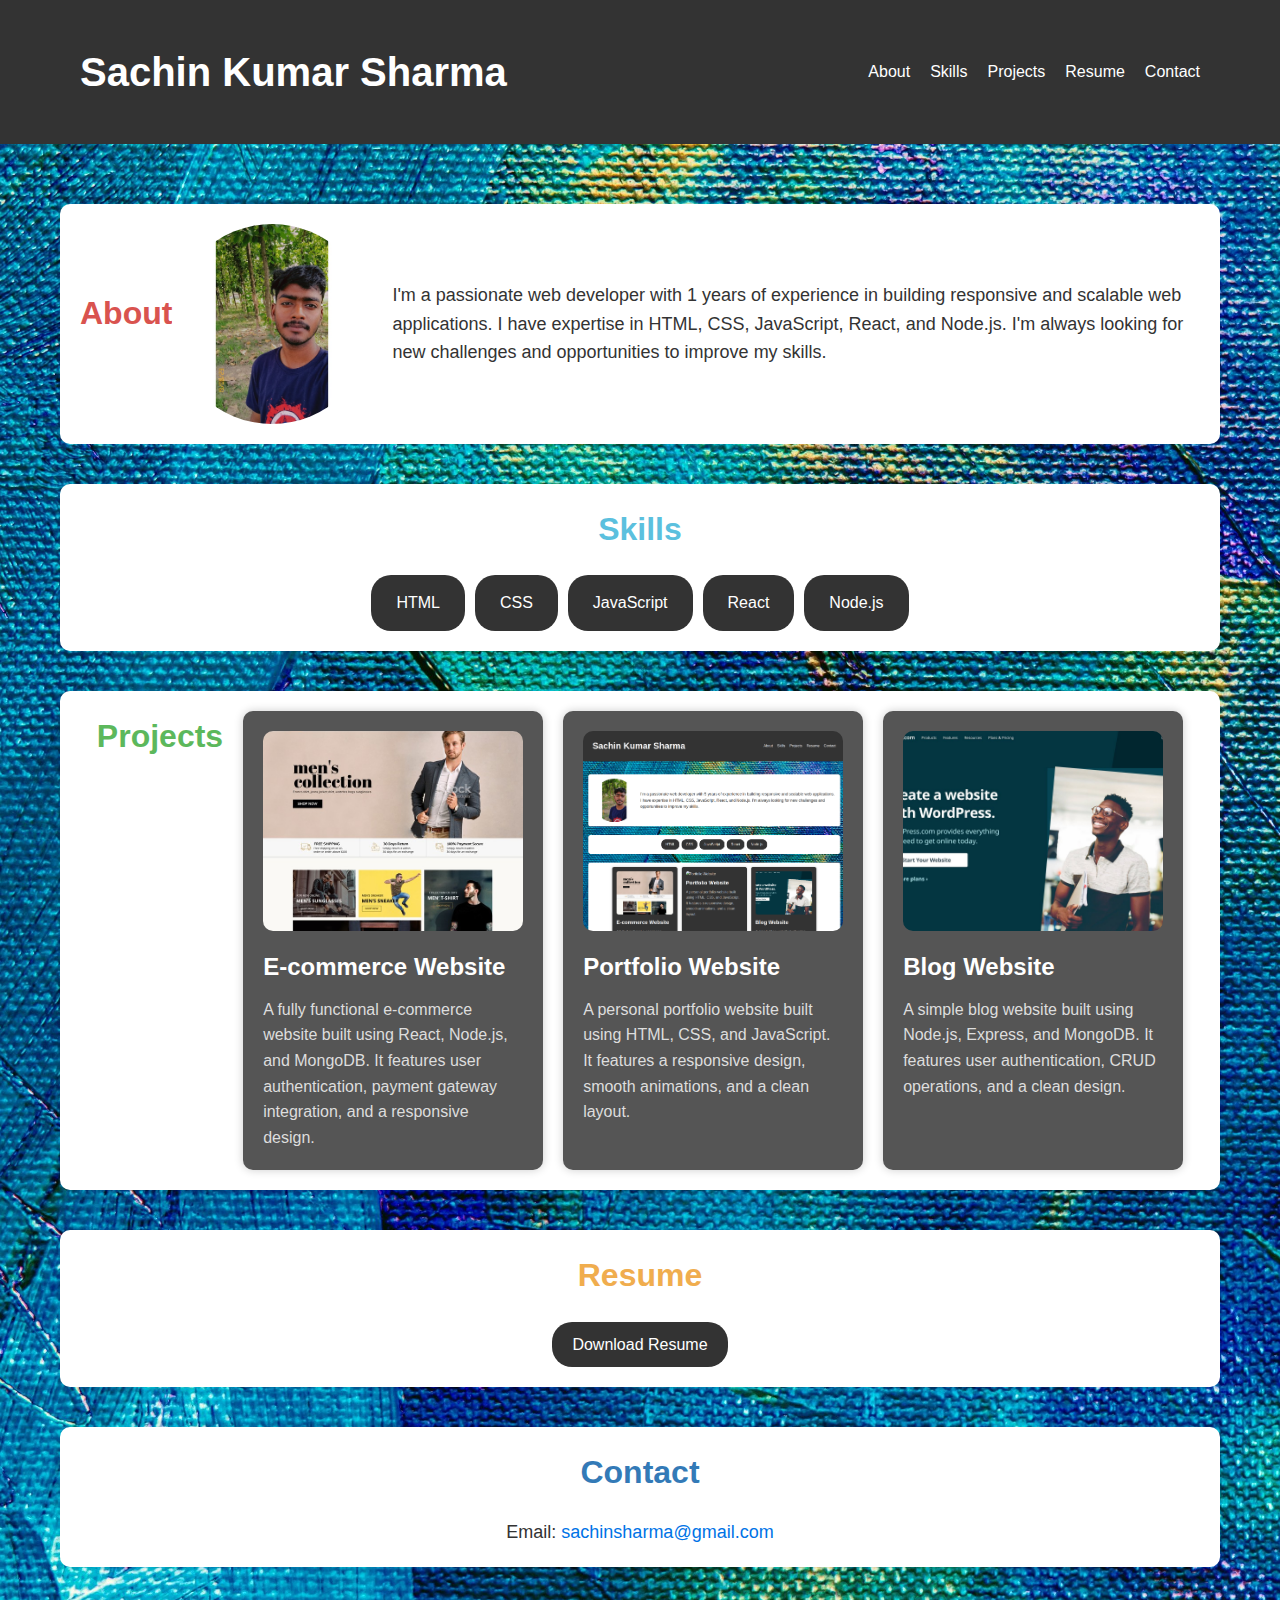
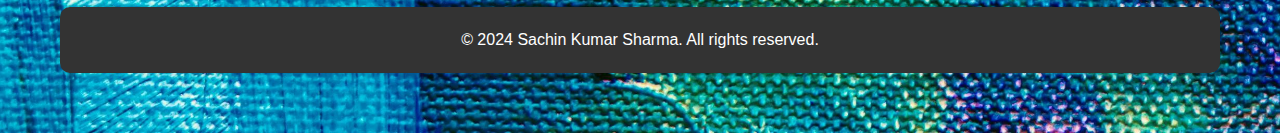
<file: Personal Portfolio/index.html>
<!DOCTYPE html>
<html lang="en">

<head>
    <meta charset="UTF-8">
    <meta name="viewport" content="width=device-width, initial-scale=1.0">
    <title>Personal Portfolio - Sachin Kumar Sharma</title>
    <link rel="stylesheet" href="style.css">
</head>

<body>
    <header>
        <div class="container header-content">
            <h1>Sachin Kumar Sharma</h1>
            <nav>
                <ul>
                    <li><a href="#about">About</a></li>
                    <li><a href="#skills">Skills</a></li>
                    <li><a href="#projects">Projects</a></li>
                    <li><a href="#resume">Resume</a></li>
                    <li><a href="#contact">Contact</a></li>
                </ul>
            </nav>
        </div>
    </header>

    <div class="container">
        <section id="about" class="about">
            <h2 class="section-heading about-heading">About </h2>
            <img src="profile.jpg" alt="Profile Picture">
            <p>I'm a passionate web developer with 1 years of experience in building responsive and scalable web applications. I have expertise in HTML, CSS, JavaScript, React, and Node.js. I'm always looking for new challenges and opportunities to improve my skills.</p>
        </section>

        <section id="skills" class="skills">
            <h2 class="section-heading skills-heading">Skills</h2>
            <ul>
                <li>HTML</li>
                <li>CSS</li>
                <li>JavaScript</li>
                <li>React</li>
                <li>Node.js</li>
            </ul>
        </section>

        <section id="projects" class="projects">
            <h2 class="section-heading projects-heading">Projects</h2>
            <article class="project">
                <img src="project1.jpg" alt="E-commerce Website">
                <h3>E-commerce Website</h3>
                <p>A fully functional e-commerce website built using React, Node.js, and MongoDB. It features user authentication, payment gateway integration, and a responsive design.</p>
            </article>
            <article class="project">
                <img src="project2.png" alt="Portfolio Website">
                <h3>Portfolio Website</h3>
                <p>A personal portfolio website built using HTML, CSS, and JavaScript. It features a responsive design, smooth animations, and a clean layout.</p>
            </article>
            <article class="project">
                <img src="project3.jpg" alt="Blog Website">
                <h3>Blog Website</h3>
                <p>A simple blog website built using Node.js, Express, and MongoDB. It features user authentication, CRUD operations, and a clean design.</p>
            </article>
        </section>

        <section id="resume" class="resume">
            <h2 class="section-heading resume-heading">Resume</h2>
            <a href="resume.pdf" download>Download Resume</a>
        </section>

        <section id="contact" class="contact">
            <h2 class="section-heading contact-heading">Contact</h2>
            <p>Email: <a href="mailto:sachinsharma@gmail.com">sachinsharma@gmail.com</a></p>
        </section>

        <footer class="footer">
            <p>&copy; 2024 Sachin Kumar Sharma. All rights reserved.</p>
        </footer>
    </div>
</body>

</html>
</file>
<file: Personal Portfolio/style.css>
* {
    margin: 0;
    padding: 0;
    box-sizing: border-box;
    font-family: 'Poppins', sans-serif;
}

body {
    background-image: url('background_photo.jpg');
    background-size: cover;
    background-position: center;
    line-height: 1.6;
    color: #333;
}

.container {
    max-width: 1200px;
    margin: 0 auto;
    padding: 20px;
}

header {
    background-color: #333;
    color: #fff;
    padding: 20px 0;
    margin-bottom: 40px;
}

.header-content {
    display: flex;
    justify-content: space-between;
    align-items: center;
}

.header-content h1 {
    margin-left: 20px;
    font-size: 2.5rem;
}

nav ul {
    list-style: none;
    display: flex;
    margin-right: 20px;
}

nav ul li {
    margin-left: 20px;
}

nav ul li a {
    color: #fff;
    text-decoration: none;
    font-size: 1rem;
    transition: color 0.3s;
}

nav ul li a:hover {
    color: #0073e6;
}

.section-heading {
    font-size: 2rem;
    margin-bottom: 20px;
    text-align: center;
    color: #333;
}

.about-heading {
    color: #d9534f;
}

.skills-heading {
    color: #5bc0de;
}

.projects-heading {
    color: #5cb85c;
}

.resume-heading {
    color: #f0ad4e;
}

.contact-heading {
    color: #337ab7;
}

.about,
.skills,
.projects,
.resume,
.contact,
.footer {
    background-color: #fff;
    padding: 20px;
    border-radius: 10px;
    box-shadow: 0 0 10px rgba(0, 0, 0, 0.1);
    margin-bottom: 40px;
}

.about {
    display: flex;
    align-items: center;
}

.about img {
    width: 200px;
    height: 200px;
    border-radius: 50%;
    margin-right: 20px;
}

.about p {
    font-size: 1.125rem;
}

.skills ul {
    display: flex;
    justify-content: center;
    list-style: none;
    gap: 10px;
}

.skills li {
    padding: 15px 25px;
    background-color: #333;
    color: #fff;
    border-radius: 20px;
    font-size: 1rem;
    transition: background-color 0.3s, transform 0.3s;
    cursor: pointer;
}

.skills li:hover {
    background-color: #0073e6;
    transform: scale(1.1);
}

.projects {
    display: flex;
    justify-content: center;
    flex-wrap: wrap;
    gap: 20px;
}

.project {
    width: 300px;
    padding: 20px;
    background-color: #555;
    border-radius: 10px;
    box-shadow: 0 0 10px rgba(0, 0, 0, 0.2);
    color: #fff;
    transition: transform 0.3s, box-shadow 0.3s;
}

.project img {
    width: 100%;
    height: 200px;
    border-radius: 10px;
    object-fit: cover;
}

.project h3 {
    font-size: 1.5rem;
    margin: 10px 0;
}

.project p {
    font-size: 1rem;
    color: #ddd;
}

.project:hover {
    transform: translateY(-10px);
    box-shadow: 0 0 20px rgba(0, 0, 0, 0.3);
}

.resume {
    text-align: center;
}

.resume a {
    display: inline-block;
    padding: 10px 20px;
    background-color: #333;
    color: #fff;
    text-decoration: none;
    border-radius: 20px;
    font-size: 1rem;
    transition: background-color 0.3s;
}

.resume a:hover {
    background-color: #0073e6;
}

.contact {
    text-align: center;
}

.contact p {
    font-size: 1.125rem;
}

.contact a {
    color: #0073e6;
    text-decoration: none;
}

.contact a:hover{
    text-decoration: underline;
}

.footer {
    text-align: center;
    padding: 20px 0;
    background-color: #333;
    color: #fff;
    border-radius: 10px;
}

.footer p {
    font-size: 1rem;
}
</file>
